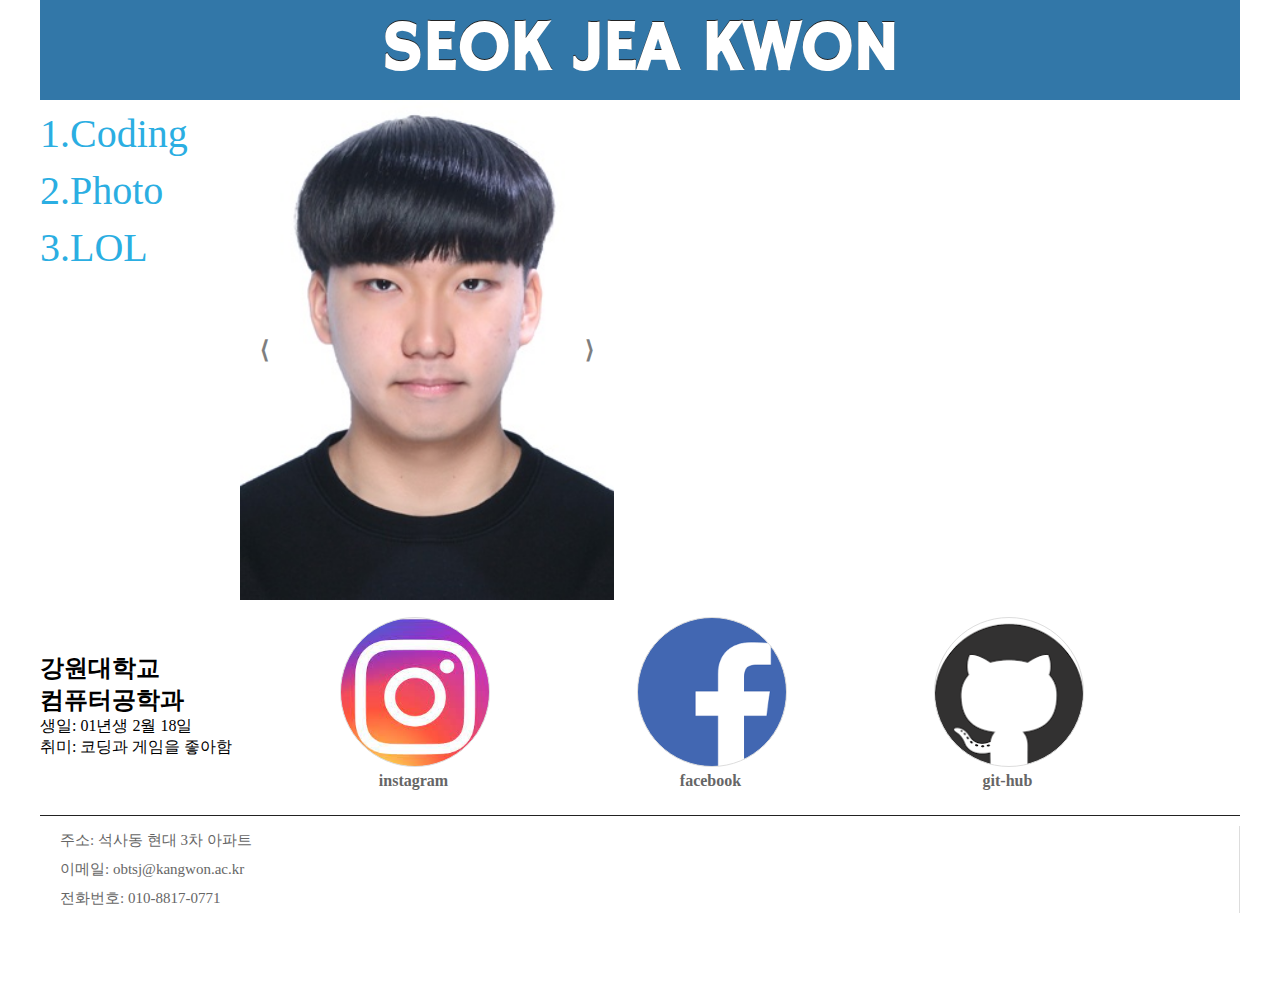
<file: index.html>
<!DOCTYPE html>
<html lang="ko">
<head>
    <meta charset="UTF-8">
    <meta http-equiv="X-UA-Compatible" content="IE=edge">
    <meta name="viewport" content="width=device-width, initial-scale=1.0">
    <title>Seokjea Kwon</title>
    <link rel ="stylesheet" href ="웹홈.css">
</head>
<body>
    <div id = "container">          
        <header>                           <!--첫번쨰줄 "로고"만 -->
            <div id ="logo">
                <a href="index.html">
                    <h1>SEOK JEA KWON</h1>
                </a>
                
            </div>
        </header>
        <div id ="navigation">             <!--두번쨰줄 "nav"+"이미지 슬라이드쇼"-->
            <nav>
                <ul>
                    <li>
                        <a href="coding.html">
                            <span id ="nav1"></span>
                            <p>1.Coding</p>
                        </a>
                    </li>
                    <li>
                        <a href="photo.html">
                            <span id ="nav2"></span>
                            <p>2.Photo</p>
                        </a>
                    </li>
                    <li>
                        <a href="https://your.gg/kr/profile/Hyeonju%20a">
                            <span id ="nav3"></span>
                            <p>3.LOL</p>
                        </a>
                    </li>
                </ul>
            </nav>
            <div id = "slideShow">
                <div id="slides">
                    <img src = "웹홈 images/사진1.jpg" alt="">
                    <img src = "웹홈 images/사진2.jpg" alt="">
                    <img src = "웹홈 images/사진3.jpg" alt="">
                    <button id ="prev">&lang;</button>
                    <button id ="next">&rang;</button>
                </div>
            </div>
        </div>                           
        <div id = "contents">              <!--세번쨰줄 "자기소개" + " 퀵링크"-->
            <div id ="introduction">
                    <h1><br></h1>
                    <h2>강원대학교 </h2>   
                    <h2>컴퓨터공학과 </h2>
                    <p>생일: 01년생 2월 18일</p>
                    <p>취미: 코딩과 게임을 좋아함</p>
            </div>
            <div id ="links">
                <ul>
                    <li>
                        <a href="https://www.instagram.com/seock.jae">
                            <span id ="quick-icon1"></span>
                            <p>instagram</p>
                        </a>
                    </li>
                    <li>
                        <a href="https://m.facebook.com/profile.php?ref=bookmarks">
                            <span id ="quick-icon2"></span>
                            <p>facebook</p>
                        </a>
                    </li>
                    <li>
                        <a href="https://github.com/seokjea">
                            <span id ="quick-icon3"></span>
                            <p>git-hub</p>
                        </a>
                    </li>
                </ul>
            </div>
        </div>
        <footer>                           <!--네번쨰줄 "footer"-->
            <div id="private">
                <ul>
                    <li><p>주소: 석사동 현대 3차 아파트</p></li>
                    <li><p>이메일: obtsj@kangwon.ac.kr</p></li>
                    <li><p>전화번호: 010-8817-0771</p></li>
                </ul>
            </div>
        </footer>
    </div>  
    <script src="웹홈.js/slideshow.js"></script>
</body>
</html>
</file>
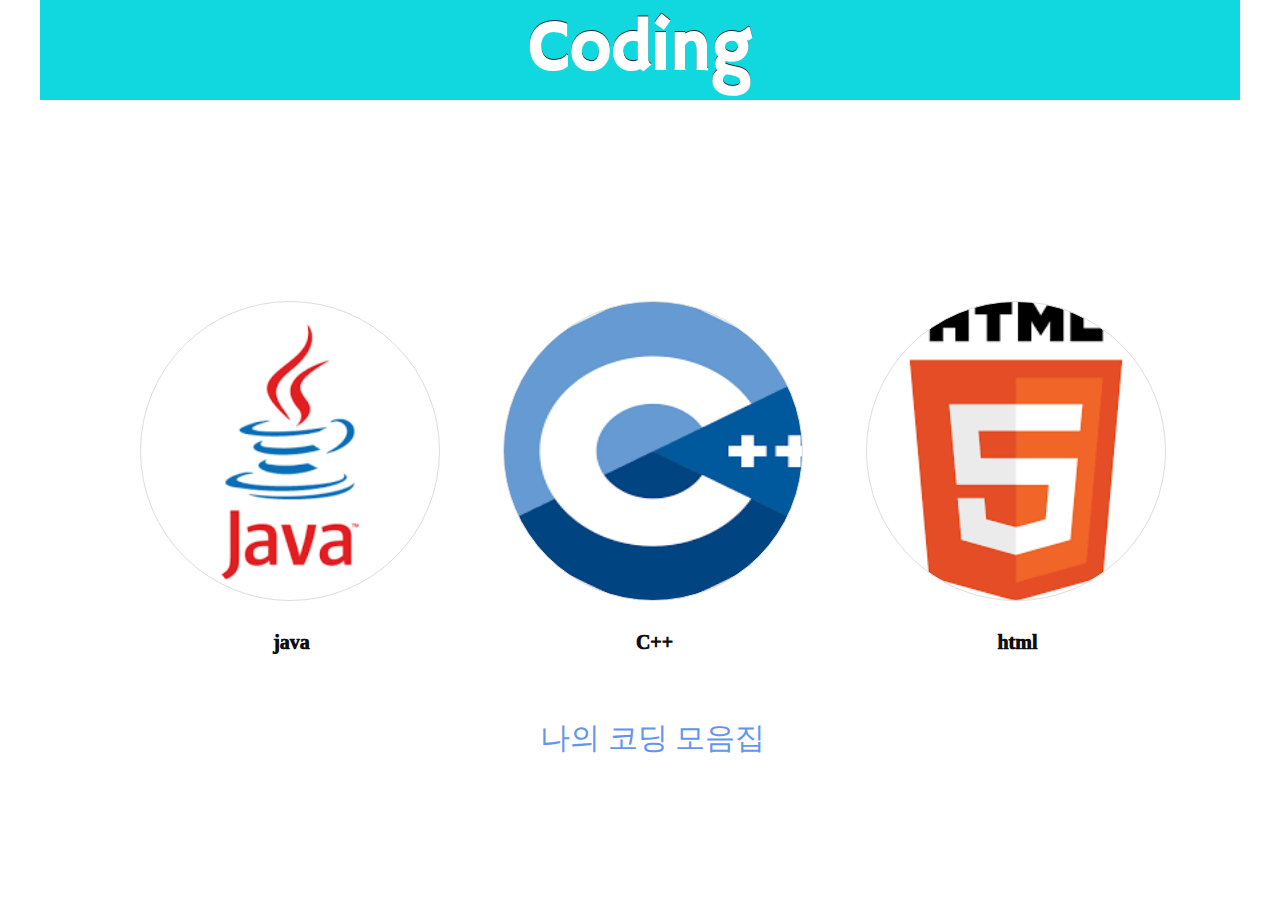
<file: coding.html>
<!DOCTYPE html>
<html lang="ko">
<head>
    <meta charset="UTF-8">
    <meta http-equiv="X-UA-Compatible" content="IE=edge">
    <meta name="viewport" content="width=device-width, initial-scale=1.0">
    <title>Coding</title>
    <link rel ="stylesheet" href ="coding.css">
</head>
<body>
    <div id = "container">          
        <header>                           <!--첫번쨰줄 "로고"만 -->
            <div id ="logo">
                <a href="coding.html">
                    <h1>Coding</h1>
                </a>
                
            </div>
        </header>
        <div id ="links">
            <ul>
                <li>
                    <a href="coding/java.zip" download>
                        <span id ="quick-icon1"></span>
                        <p>java</p>
                    </a>
                </li>
                <li>
                    <a href="coding/c++.zip" download>
                        <span id ="quick-icon2"></span>
                        <p>C++</p>
                    </a>
                </li>
                <li>
                    <a href="coding/html.zip" download>
                        <span id ="quick-icon3"></span>
                        <p>html</p>
                    </a>
                </li>
            </ul>
        </div>
        <br>
        <div id = "text">
            <a href="https://github.com/seokjea">나의 코딩 모음집</a>
        </div>
    </div>
</body>
</file>
<file: 웹홈.css>
@import url('https://fonts.googleapis.com/css2?family=Hammersmith+One&display=swap');
*{
    margin: 0;
    padding: 0;
    box-sizing: border-box;
   
}

a{
    text-decoration: none;
}
#container{
    margin: 0 auto;
    width: 1200px;
}

header{                         /*첫번쨰줄 헤더부분 로고!*/
    width : 100%;
    height: 100px;
    background-color: rgb(50, 119, 168);
    line-height: 100px;
    text-align: center;
}
header h1{
font-family: 'Hammersmith One', sans-serif;
font-weight: 700;
font-size: 70px;
color: #fff;
text-shadow: 0 -1px 0 #222;
}


#navigation{                    /*두번째줄 전체 "nav"+ "이미지 슬라이드쇼"*/
    width : 100%;
    height : 500px;
}

nav{                            /*nav*/
    width: 200px;
    height: 500px;
    display: inline-block;
}
nav ul{
    padding: 0;
    overflow: hidden;
}
nav ul li {
    font-size:40px;
    text-align:left;
    margin: 10px 0;
}
nav ul li a span{
    margin: 0 auto;
    width: 10px;
    height: 20px;
    line-height: 200px;
}
nav ul li a p{
    color:rgb(43, 174, 226);
}
nav ul li a p:hover{
    color: #f00;
}
#slideShow{                     /*이미지 슬라이드쇼*/
    width: 1000px;
    height: 100%;
    overflow: hidden;
    position: absolute;
    display: inline-block;
}
#slides{
    position: absolute;
}
#slides > img{
    width: auto;
    height: 500px;
    position:center;
}
button{
    position: absolute;
    height: 100%;
    top: 0;
    border: none;
    padding: 20px;
    background-color: transparent;
    color: #000;
    font-weight: 800;
    font-size: 24px;
    opacity: 0.5;
}
#prev{
    left:0;
}
#next{
    right:0;
}
button:hover{
    background-color: #222;
    color: #fff;
    opacity: 0.7;
    cursor: pointer
}
button:focus{
    outline: 0;
}

#contents{                          /*세번쨰줄 "자기소개" + " 퀵링크"*/
    width:100%;
    height:200px;
    margin-top:15px;

}
#introduction{
    float:left;
    width: 200px;
    height: 100%;
    
    
}
#links{
    float:right;
    width: 1000px;
    height: 100%;
    margin-top: 1px;
    
}
#links ul{
    padding: 0;
    padding-left:100px;
    overflow: hidden;
}
#links ul li {
    float:left;
    width:33%;
    text-align:center;
    margin: 0.5px 0;
}
#links ul li{
    list-style-type: none;
}
#links ul li a span{
    display: block;
    margin: 0 auto;
    width: 150px;
    height: 150px;
    border-radius: 100%;
    border: 1px solid #ddd;
    line-height: 200px;
    
}
#quick-icon1{
    position: absolute;
    background-image:url("웹홈 images/instagram.jpeg");
    background-size: 165px 158px;
    background-position-x: center;
    
}
#quick-icon2{
    position: absolute;
    background-image: url("웹홈 images/facebook.png");
    background-size: 170px 158px;
    background-position-x: center;
}
#quick-icon3{
    position: absolute;
    background-image: url("웹홈 images/github.png");
    background-size: 300px 158px;
    background-position-x: center;
}

#links ul li a p{
    margin-top: 155px;
    margin-right:150px;
    font-weight: 600;
    color: #666;
}
footer{
    width:100%;
    height:100px;
    border-top : 1px solid #222;
}
#private{
    width: 100%;
    height: 20px;
}
#private ul{
    margin-top: 10px;
}
#private ul li{
    list-style:none;
    padding: 5px 20px;
    border-right: 1px solid #ddd;
}
#private ul li p{
    font-size: 15px;
    color: #666;
}
</file>
<file: coding.css>
@import url('웹홈.css');

header{                         /*첫번쨰줄 헤더부분 로고!*/

    background-color: rgb(17, 216, 223);

}

#links{                         /*링크*/
    float:right;
    width: 1200px;
    height: 100%;
    margin-top: 200px;
    
}
#links ul li{
    list-style-type: none;
}
#links ul li a span{
    display: block;
    margin: 0 auto;
    width: 300px;
    height: 300px;
    border-radius: 100%;
    border: 1px solid #ddd;
    line-height: 200px;
}
#links ul li a p{
    margin-top: 330px;
    margin-left: 90px;
    font-weight: 1000;
    font-size: 20px;
    font : bold;
    color: rgb(15, 13, 13);
}

#quick-icon1{
    background-image:url("웹홈 images/java.png");
    background-size: 300px 300px;
    background-position-x: center;
}
#quick-icon2{
    background-image: url("웹홈 images/c++.png");
    background-size: 340px 320px;
    background-position-x: center;
    background-position-y: center;
    
}
#quick-icon3{
    background-image: url("웹홈 images/html.png");
    background-size: 300px 300px;
    background-position-y: center;
    background-position-x: center;
}

#text a {
    font-weight: 100px;
    font-size:30px;
    position: absolute;
    margin-top:600px;
    margin-left:500px;
    color:cornflowerblue;
}
</file>
